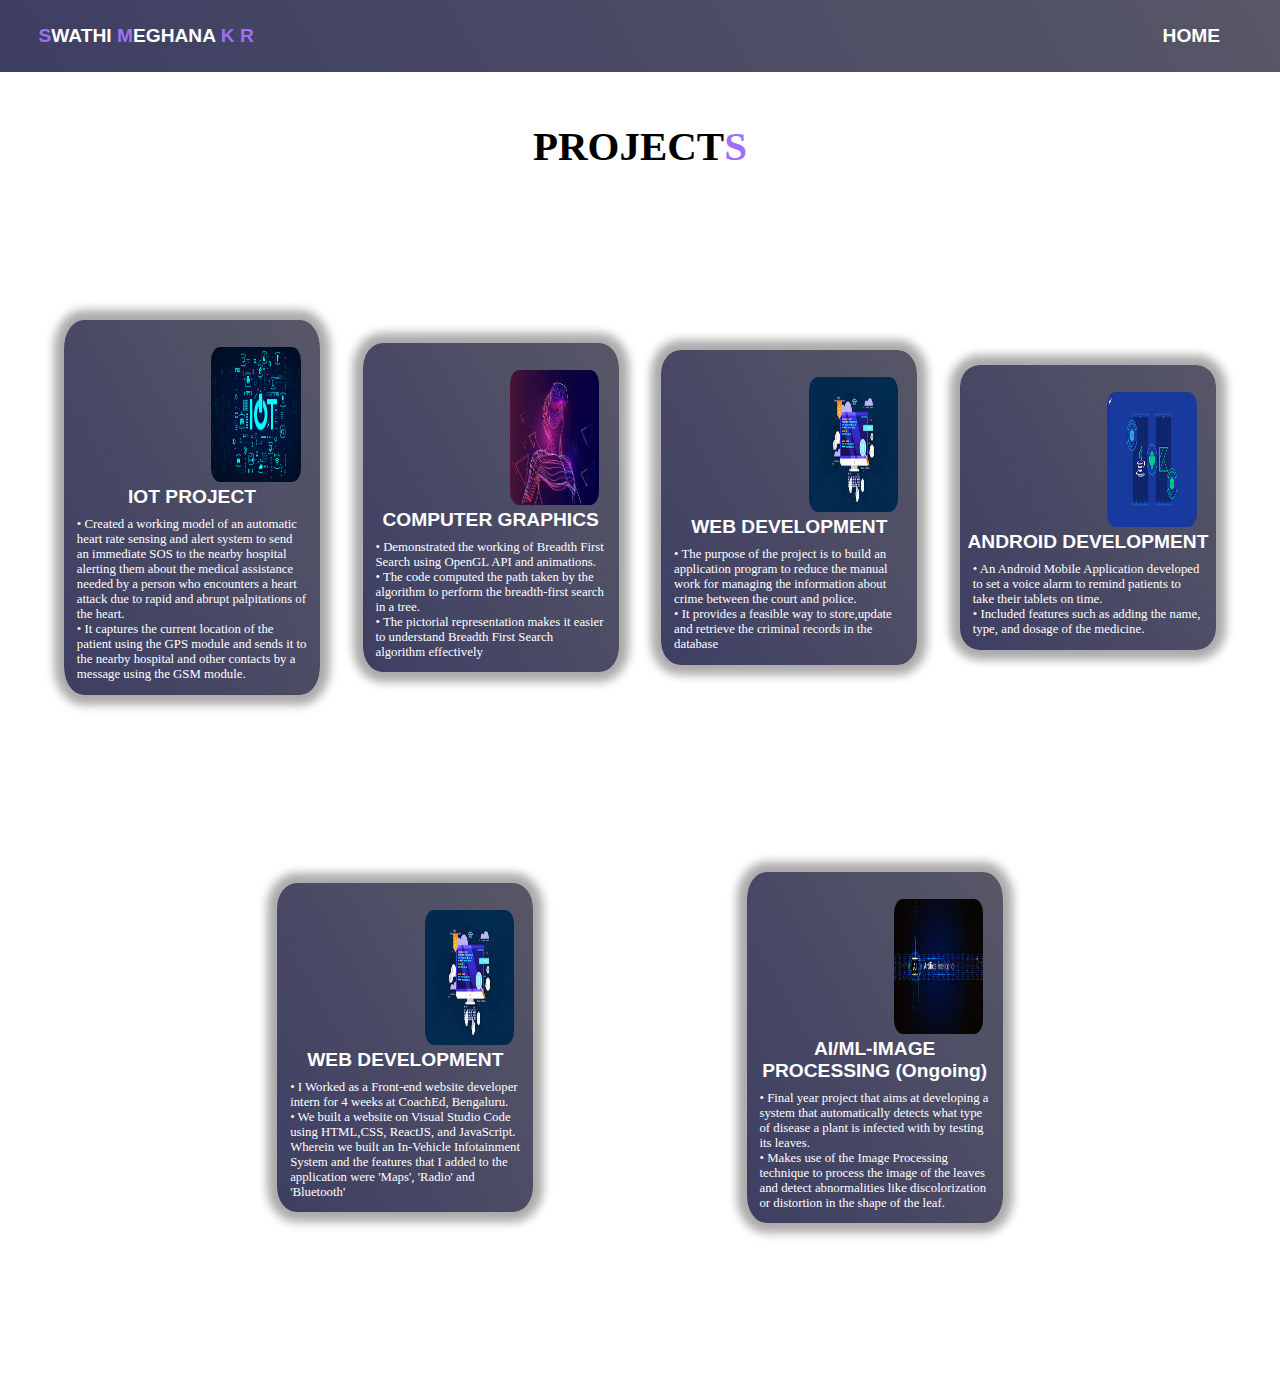
<file: projects.html>
<!DOCTYPE html>
<html lang="en">
<head>
    <meta charset="UTF-8">
    <meta http-equiv="X-UA-Compatible" content="IE=edge">
    <meta name="viewport" content="width=device-width, initial-scale=1.0">
    <title>projects</title>
    <link rel="stylesheet" href="projects.css">
</head>
<body>
    <div class="nav">
        <h2><span>S</span>WATHI <span>M</span>EGHANA <span>K</span> <span>R</span></h2>
        <a href="index.html"><h2>HOME</h2></a>
    </div>
    <div class="container">
        <h1>PROJECT<span style="color: rgb(157, 112, 247);">S</span></h1>
        <div class="project-list">
            <a href="https://github.com/Swathi-KR/Automatic-heart-Rate-Sensing-and-Alert-System"><div class="project-item">
                <img src="./assets/projects1.png">
                <div  class="title-content"> 
                    <h2>IOT PROJECT</h2>
                    <p>•	Created a working model of an automatic heart rate sensing and alert system to send an immediate SOS to the nearby hospital alerting them about the medical assistance needed by a person who encounters a heart attack due to rapid and abrupt palpitations of the heart.<br>
                        •	It captures the current location of the patient using the GPS module and sends it to the nearby hospital and other contacts by a message using the GSM module.
                        </p>
                </div>
            </div></a>
            <a href="https://github.com/Swathi-KR/Breadth-First-Search-using-OpenGL"><div class="project-item">
                <img src="./assets/projects2.jpg">
                <div  class="title-content"> 
                    <h2>COMPUTER GRAPHICS</h2>
                    <p>•	Demonstrated the working of Breadth First Search using OpenGL API and animations.<br>•	The code computed the path taken by the algorithm to perform the breadth-first search in a tree.<br>•	The pictorial representation makes it easier to understand Breadth First Search algorithm effectively</p>
                </div>
           </div></a>
           <a href="https://github.com/Swathi-KR/Criminal-Record-Database-Management-System"><div class="project-item">
                <img src="./assets/projects3.jpeg">
                <div  class="title-content"> 
                    <h2>WEB DEVELOPMENT</h2>
                    <p>•	The purpose of the project is to build an application program to reduce the manual work for managing the information about crime between the court and police.
                        <br>
                        •	It provides a feasible way to store,update and retrieve the criminal records in the database

                        </p>
                </div>
            </div></a>
            <a href="https://github.com/Swathi-KR/Medicine-Reminder-App"><div class="project-item">
                <img src="./assets/projects4.png">
                <div  class="title-content"> 
                    <h2>ANDROID DEVELOPMENT</h2>
                    <p>•	An Android Mobile Application developed to set a voice alarm to remind patients to take their tablets on time.<br>
                        •	Included features such as adding the name, type, and dosage of the medicine.
                        </p>
                </div>
            </div></a>
        </div>
        <div class="project-list-1">
            <a href="https://github.com/Swathi-KR/In-vehicle-Infotainment-System-Website"><div class="project-item">
                <img src="./assets/projects3.jpeg">
                <div  class="title-content"> 
                    <h2>WEB DEVELOPMENT</h2>
                    <p>•	I Worked as a Front-end website developer intern for 4 weeks at CoachEd, Bengaluru.<br>
                        •	We built a website on Visual Studio Code using HTML,CSS, ReactJS, and JavaScript. Wherein we built an In-Vehicle Infotainment System and the features
                        that I added to the application were
                        'Maps', 'Radio' and 'Bluetooth'<br>
                        </p>
                </div>
            </div></a>
            <a ><div class="project-item">
                <img src="./assets/prjects5.jpeg">
                <div  class="title-content"> 
                    <h2>AI/ML-IMAGE PROCESSING (Ongoing)</h2>
                    <p>•    Final year project that aims at developing a system that automatically detects what type of disease a plant is infected with by testing its leaves.<br>
                        •	Makes use of the Image Processing technique to process the image of the leaves and detect abnormalities like discolorization or distortion in the shape of the leaf.
                    </p>
                </div>
           </div></a>
        </div>
    </div>
</body>
</html>
</file>
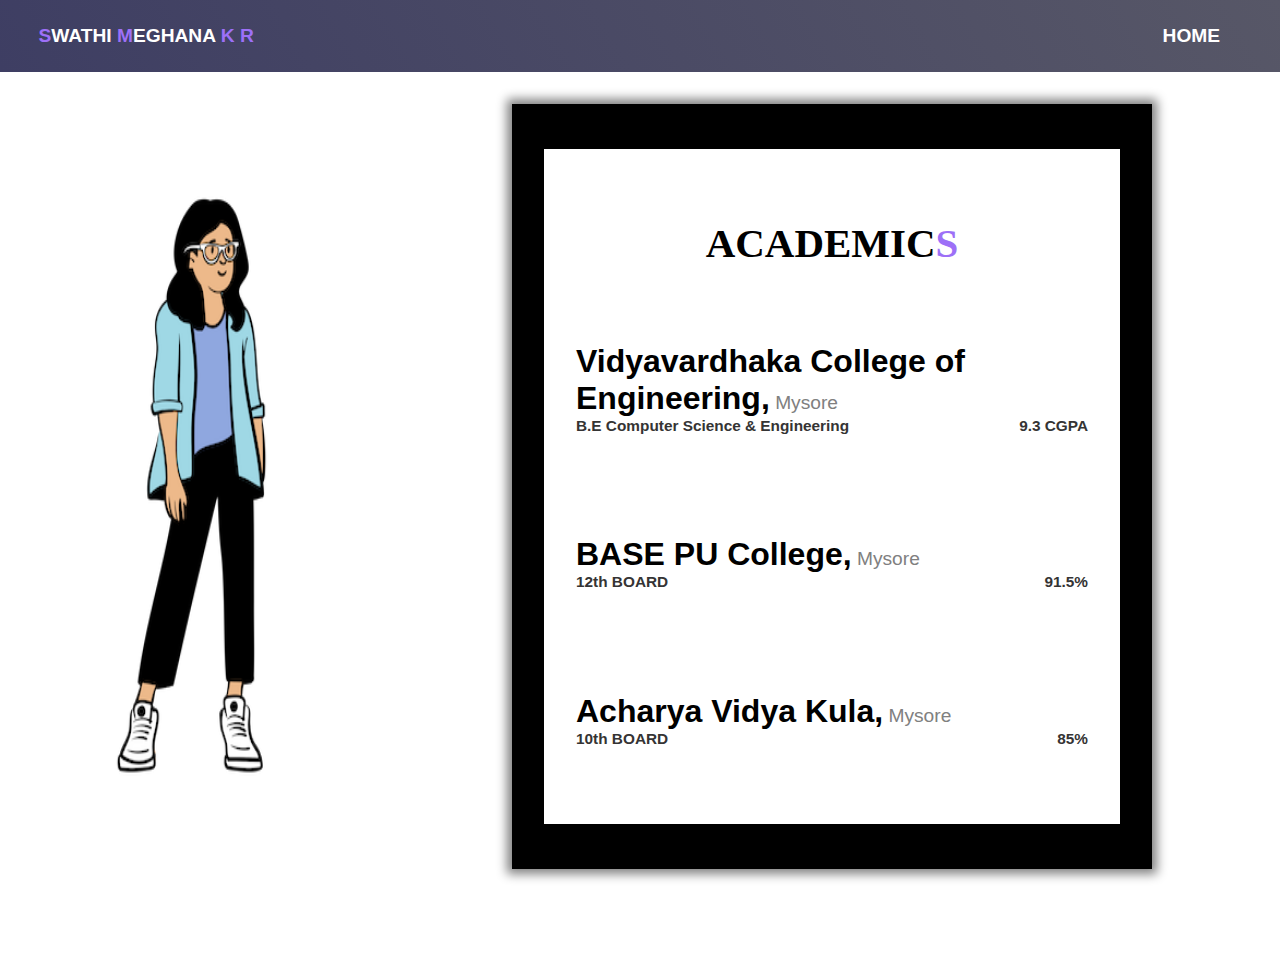
<file: qualification.html>
<!DOCTYPE html>
<html>
    <head>
        <title>About Me</title>
        <link rel="stylesheet" href="qualification.css">
    </head>
    <body>
        <div class="nav">
            <h2><span>S</span>WATHI <span>M</span>EGHANA <span>K</span> <span>R</span></h2>
            <a href="index.html"><h2>HOME</h2></a>
        </div>
        <div class="maincontainer">
            <div class="imageHolder">
                <img src="./assets/characterSM.png">
            </div>
            <div class="MarksCardHolder">
                <div class="bg1">
                    <div class="cirtcontainer">
                        <h1>ACADEMIC<span style="color: rgb(157, 112, 247);">S</span></h1>
                        <div class="markscardInfo">
                            <h2>Vidyavardhaka College of Engineering,<span> Mysore</span></h2>
                            <div class="cgpa">
                                <h3>B.E Computer Science & Engineering</h3>
                                <h3>9.3 CGPA</h3>
                            </div>
                        </div>
                        <div class="markscardInfo">
                            <h2>BASE PU College,<span> Mysore</span></h2>
                            <div class="cgpa">
                                <h3>12th BOARD</h3>
                                <h3>91.5%</h3>
                            </div>
                        </div>
                        <div class="markscardInfo">
                            <h2>Acharya Vidya Kula,<span> Mysore</span></h2>
                            <div class="cgpa">
                                <h3>10th BOARD</h3>
                                <h3>85%</h3>
                            </div>
                        </div>
                    </div>
                </div>
            </div>
        </div>
    </body>
</html>
</file>
<file: projects.css>
::-webkit-scrollbar{
    display: none;
}

*{
    margin: 0%;
    padding: 0%;
}

body{
    overflow-x: hidden;
}

h1{
    margin-top: 50px;
    font-size: 3rem;
    font-weight: bold;
}

a{
    text-decoration: none;
}

.nav{
    width: 100vw;
    height: 8vh;
    background: linear-gradient(60deg,rgb(62, 62, 99) 0%,rgb(87, 87, 103)100%);
    display: flex;
    flex-direction: row;
    align-items: center;
}

.nav h2{
    color: white;
    font-family: sans-serif;
    margin-left: 3vw;
    font-size: 1.5vw;
}

.nav h2 span{
    color: rgb(157, 112, 247);
}

.nav a{
    color: white;
    text-decoration: none;
    font-family: sans-serif;
    margin-left: 68vw;
    transition: all 0.5s;
}

.nav a h2:hover{
    color: rgb(157, 112, 247);
}

.container{
    display: flex;
    flex-direction: column;
    justify-content: space-evenly;
    align-items: center;
}

.container h1{
    font-size: 3.2vw;
}

.project-list{
    display: flex;
    flex-direction: row;
    justify-content: space-between;
    align-items: center;
    height: 45vh;
    width: 90vw;
    margin: 15vh;
    margin-bottom: 0%;
    flex-wrap: wrap;
}
.project-list-1{
    display: flex;
    flex-direction: row;
    justify-content: space-evenly;
    align-items: center;
    height: 45vh;
    width: 90vw;
    margin: 15vh;
    margin-bottom: 15vh;
    flex-wrap: wrap;
}

.project-item{
    height: auto;
    width: 20vw;
    background: linear-gradient(60deg,rgb(62, 62, 99) 0%,rgb(87, 87, 103)100%);
    border-radius: 7.5%;
    transition: all 0.3s;
    box-shadow: 0 0 10px 10px rgb(172, 170, 170);
}

.project-item:hover{
    transform: scale(0.95);
    cursor: pointer;
    border-radius: 5%;
    box-shadow: none;
}

.project-item img{
    height: 15vh;
    width: 7vw;
    margin-left: 11.5vw;
    margin-top: 3vh;
    border-radius: 10%;
}

.title-content{
    display: flex;
    flex-direction: column;
    justify-content: flex-start;
    align-items: center;
    color: white;
}

.title-content h2{
    text-align: center;
    font-family: sans-serif;
    font-size: 1.5vw;
    margin-left: 0.5vw;
    margin-right: 0.5vw;
    margin-bottom: 1vh;
}

.title-content p{
    margin: 1vw;
    margin-top: 0;
    font-size: 1vw;
}
</file>
<file: qualification.css>
::-webkit-scrollbar{
    display: none;
}

*{
    margin: 0%;
    padding: 0%;
}

h1{
    margin-top: 20px;
    font-size: 3.2vw;
    font-weight: bold;
}

.nav{
    width: 100vw;
    height: 8vh;
    background: linear-gradient(60deg,rgb(62, 62, 99) 0%,rgb(87, 87, 103)100%);
    display: flex;
    flex-direction: row;
    align-items: center;
}

.nav h2{
    color: white;
    font-family: sans-serif;
    margin-left: 3vw;
    font-size: 1.5vw;
}

.nav h2 span{
    color: rgb(157, 112, 247);
}

.nav a{
    color: white;
    text-decoration: none;
    font-family: sans-serif;
    margin-left: 68vw;
    transition: all 0.5s;
}

.nav a h2:hover{
    color: rgb(157, 112, 247);
}


.maincontainer{
    height: 100vh;
    width: 100vw;
    display: flex;
    flex-direction: row;
}

.imageHolder{
    width: 30vw;
    height: 92vh;
    display: flex;
    flex-direction: column;
    justify-content: center;
    align-items: center;
}
.imageHolder img{
    width: 15vw;
    height: 70vh;
}

.MarksCardHolder{
    width: 70vw;
    height: 92vh;
    display: flex;
    flex-direction: column;
    justify-content: center;
    align-items: center;
}
.bg1{
    height: 85vh;
    width: 50vw;
    background-color: black;
    display: flex;
    flex-direction: column;
    justify-content: center;
    align-items: center;
    box-shadow: 0 0 10px 5px grey;
    transition: all 0.3s;
}
.bg1:hover{
    box-shadow: none;
}
.cirtcontainer{
    height: 75vh;
    width: 45vw;
    background-color: white;
    display: flex;
    flex-direction: column;
    align-items: center;
    justify-content: space-evenly;
}

.markscardInfo{
    width: 40vw;
    margin: 2vw;
}

.markscardInfo h2{
    font-size: 2.5vw;
    font-family: sans-serif;
    font-weight: 700;
    margin-left: 0;
}

.markscardInfo h2 span{
    color: grey;
    font-size: 1.5vw;
    font-weight: 300;
}

.cgpa{
    display: flex;
    flex-direction: row;
    justify-content: space-between;
}

.cgpa h3{
    font-family: sans-serif;
    font-size: 1.2vw;
    color: rgb(53, 52, 52);
    font-weight: 550;
}
</file>
